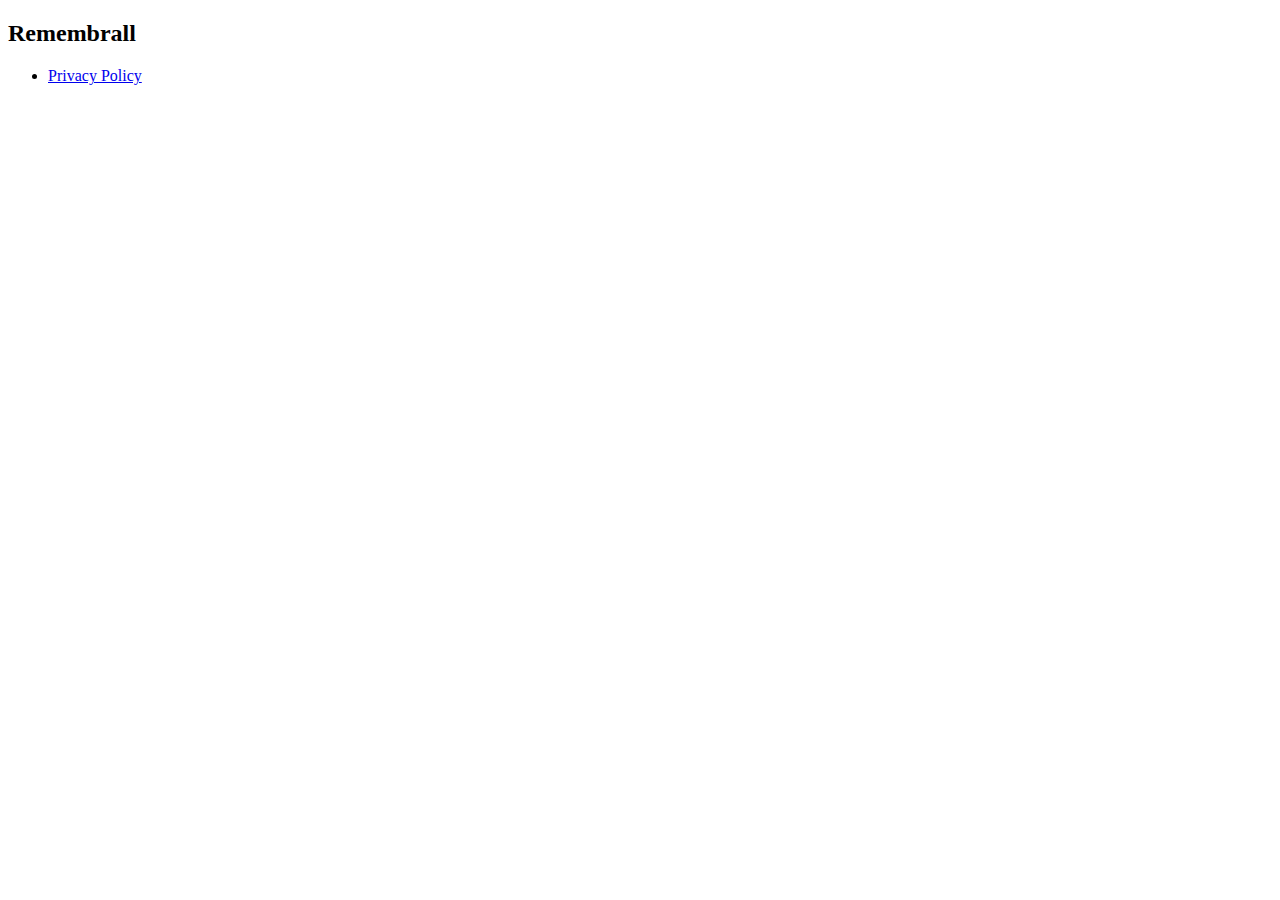
<file: index.html>
<!DOCTYPE html>
<html>
	<head>
		<title>koltsov-ps.github.io</title>
	</head>
	<body>
		<h2>Remembrall</h2>
		<ul>
			<li><a href="remembrall/privacy.html">Privacy Policy</a></li>
		</ul>
	</body>
</html>
</file>
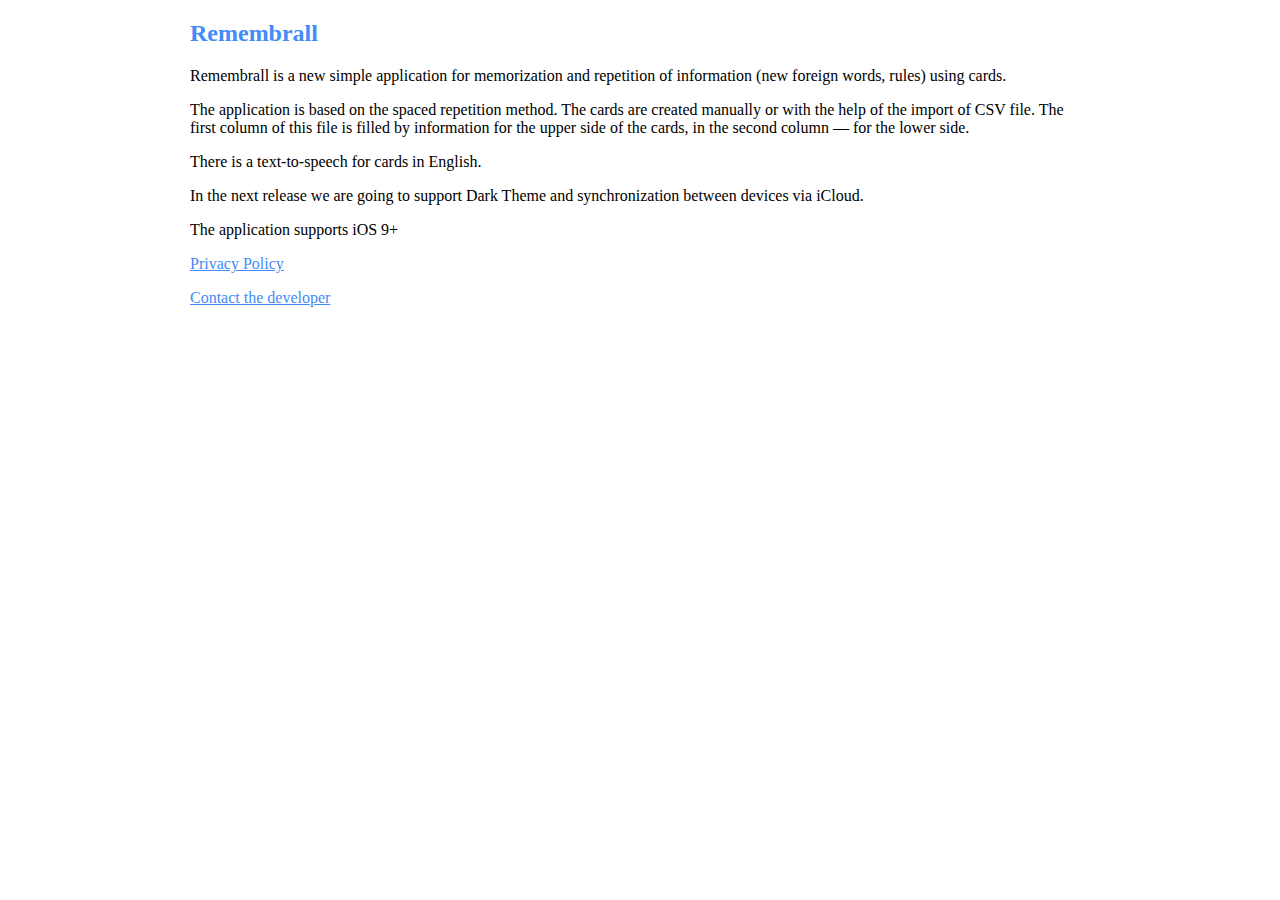
<file: remembrall.html>
<!DOCTYPE html>
<html>
	<head>
		<title>Remembrall</title>
		<link rel="stylesheet" href="style.css">
	</head>
	<body>
		<div class="content">
			<h2>Remembrall</h2>

			<p>
				Remembrall is a new simple application for memorization and repetition of information (new foreign words, rules) using cards.
			</p>
			<p>
				The application is based on the spaced repetition method. The cards are created manually or with the help of the import of CSV file. The first column of this file is filled by information for the upper side of the cards, in the second column — for the lower side. 
			</p>

			<p>There is a text-to-speech for cards in English.</p>			
			<p>In the next release we are going to support Dark Theme and synchronization between devices via iCloud.</p>

			<p>The application supports iOS 9+</p>

			<p>
				<a href="remembrall/privacy.html">Privacy Policy</a>
			</p>
			<p>
				<a href="mailto:koltsov.ps@gmail.com?subject=Remembrall">Contact the developer</a>
			</p>
		</div>
	</body>
</html>
</file>
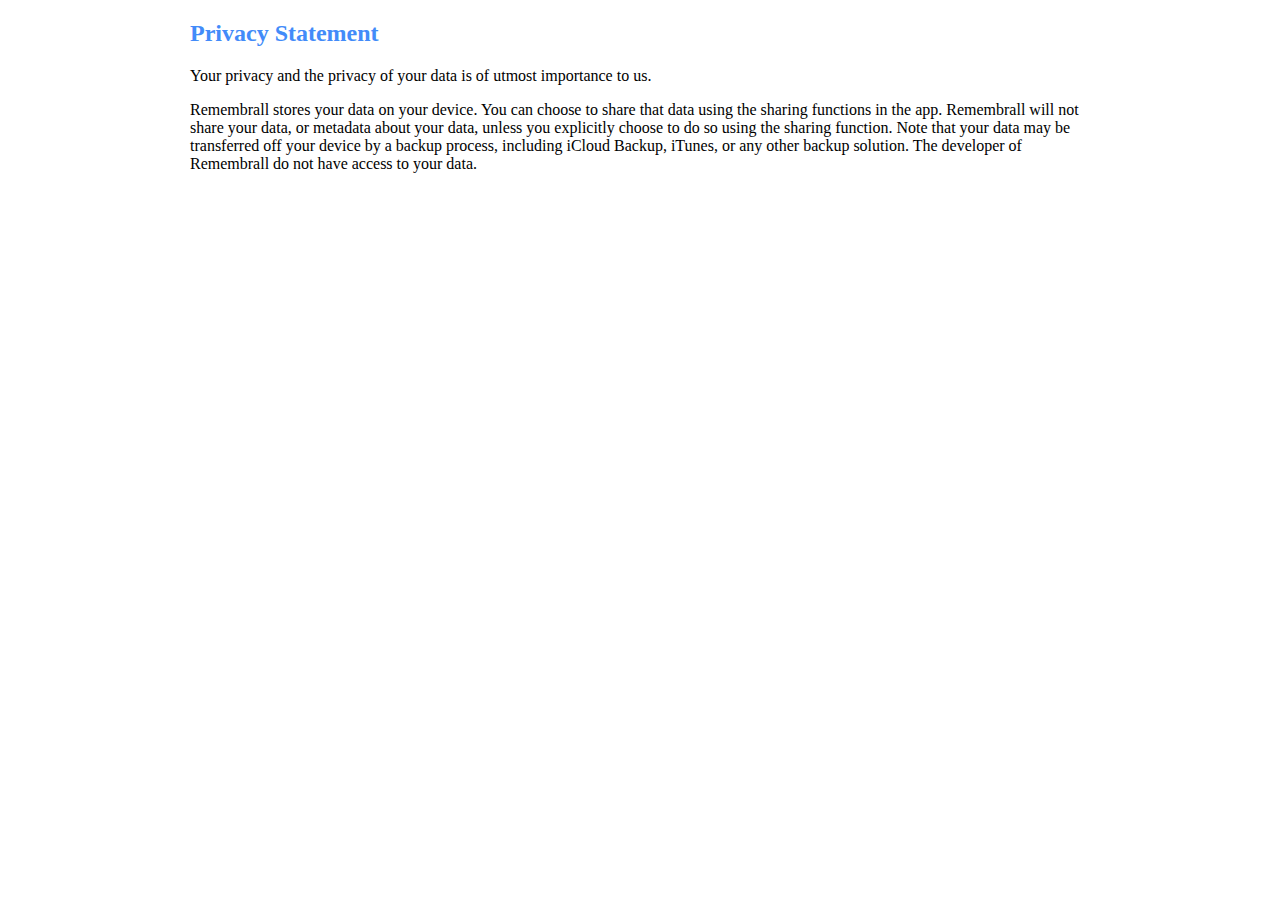
<file: remembrall_privacy_statement.html>
<!DOCTYPE html>
<html>
	<head>
		<title>Privacy Statement</title>
		<link rel="stylesheet" href="style.css">
	</head>
	<body>
		<div class="content">
			<h2>Privacy Statement</h2>
			<p>
				Your privacy and the privacy of your data is of utmost importance to us.
			</p>
			<p>
				Remembrall stores your data on your device. You can choose to share that data using the sharing functions in the app. Remembrall will not share your data, or metadata about your data, unless you explicitly choose to do so using the sharing function. Note that your data may be transferred off your device by a backup process, including iCloud Backup, iTunes, or any other backup solution. The developer of Remembrall do not have access to your data.
			</p>
		</div>
	</body>
</html>
</file>
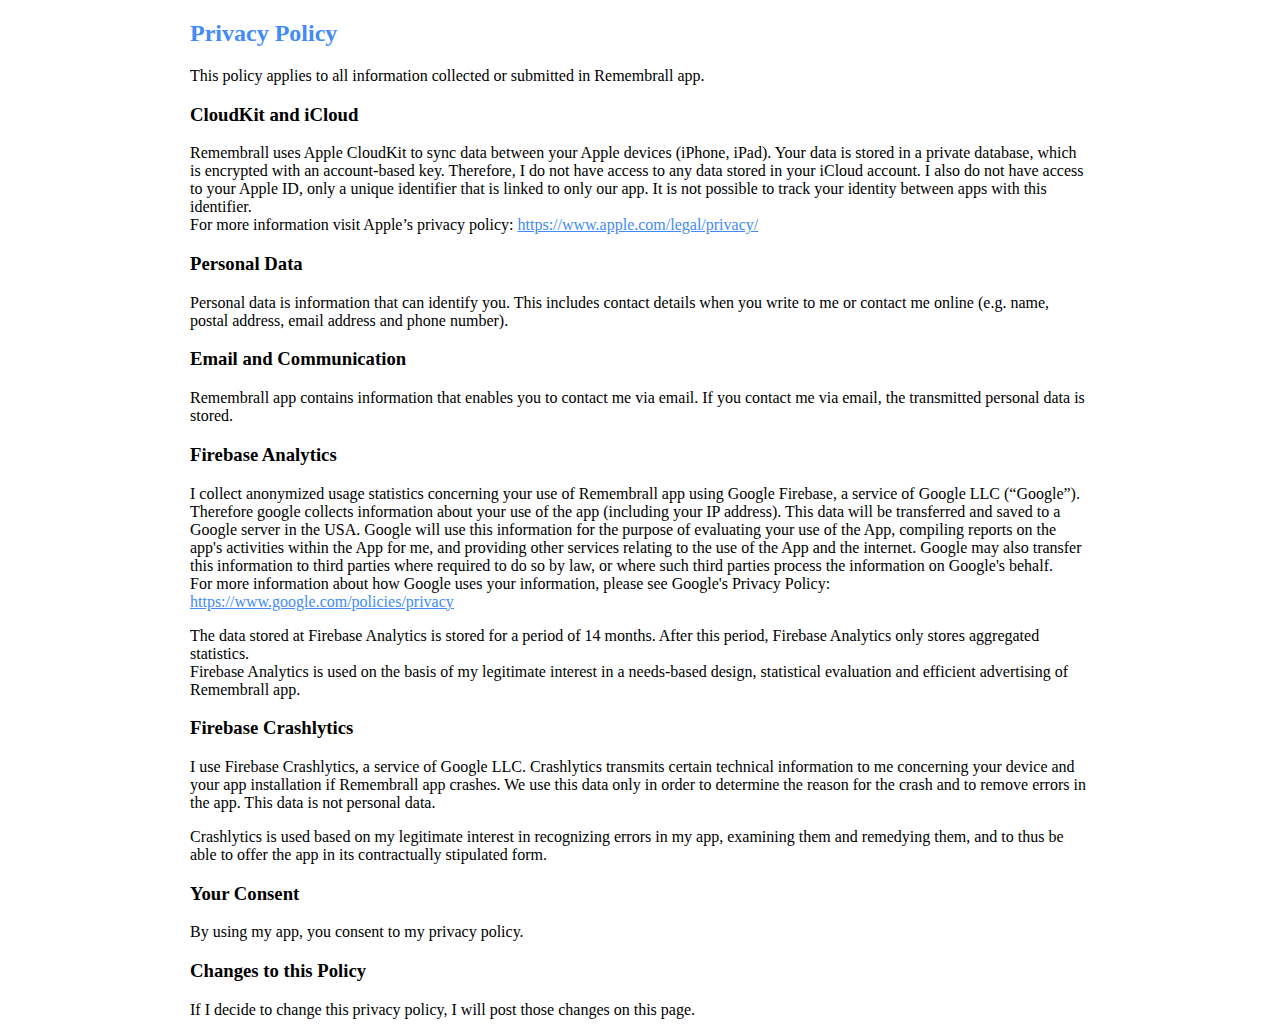
<file: remembrall/privacy.html>
<!DOCTYPE html>
<html>
	<head>
		<title>Remembrall's Privacy Policy</title>
		<link rel="stylesheet" href="../style.css">
	</head>
	<body>
		<div class="content">
			<h2>Privacy Policy</h2>

			<p>This policy applies to all information collected or submitted in Remembrall app.</p>

			<h3>CloudKit and iCloud</h3>

			<p>Remembrall uses Apple CloudKit to sync data between your Apple devices (iPhone, iPad). Your data is stored in a private database, which is encrypted with an account-based key. Therefore, I do not have access to any data stored in your iCloud account. I also do not have access to your Apple ID, only a unique identifier that is linked to only our app. It is not possible to track your identity between apps with this identifier.<br/>
			For more information visit Apple’s privacy policy: <a href="https://www.apple.com/legal/privacy/">https://www.apple.com/legal/privacy/</a>
			</p>

			<h3>Personal Data</h3>
			<p>Personal data is information that can identify you. This includes contact details when you write to me or contact me online (e.g. name, postal address, email address and phone number).</p>

			<h3>Email and Communication</h3>

			<p>Remembrall app contains information that enables you to contact me via email. If you contact me via email, the transmitted personal data is stored.</p>

			<h3>Firebase Analytics</h3>

			<p>I collect anonymized usage statistics concerning your use of Remembrall app using Google Firebase, a service of Google LLC (“Google”). Therefore google collects information about your use of the app (including your IP address). This data will be transferred and saved to a Google server in the USA. Google will use this information for the purpose of evaluating your use of the App, compiling reports on the app's activities within the App for me, and providing other services relating to the use of the App and the internet. Google may also transfer this information to third parties where required to do so by law, or where such third parties process the information on Google's behalf.<br/>

			For more information about how Google uses your information, please see Google's Privacy Policy: <a href="https://www.google.com/policies/privacy">https://www.google.com/policies/privacy</a>
			</p>

			<p>The data stored at Firebase Analytics is stored for a period of 14 months. After this period, Firebase Analytics only stores aggregated statistics.<br/>
			Firebase Analytics is used on the basis of my legitimate interest in a needs-based design, statistical evaluation and efficient advertising of Remembrall app.
			</p>

			<h3>Firebase Crashlytics</h3>
			<p>I use Firebase Crashlytics, a service of Google LLC. Crashlytics transmits certain technical information to me concerning your device and your app installation if Remembrall app crashes. We use this data only in order to determine the reason for the crash and to remove errors in the app. This data is not personal data.</p>

			<p>Crashlytics is used based on my legitimate interest in recognizing errors in my app, examining them and remedying them, and to thus be able to offer the app in its contractually stipulated form.</p>

			<h3>Your Consent</h3>
			<p>By using my app, you consent to my privacy policy.</p>

			<h3>Changes to this Policy</h3>
			<p>If I decide to change this privacy policy, I will post those changes on this page.</p>
		</div>
	</body>
</html>
</file>
<file: style.css>
.content {
	max-width: 900px;
	margin-left: auto;
	margin-right: auto;
}

h1, h2, a {
	color: #428BF9;
}
</file>
